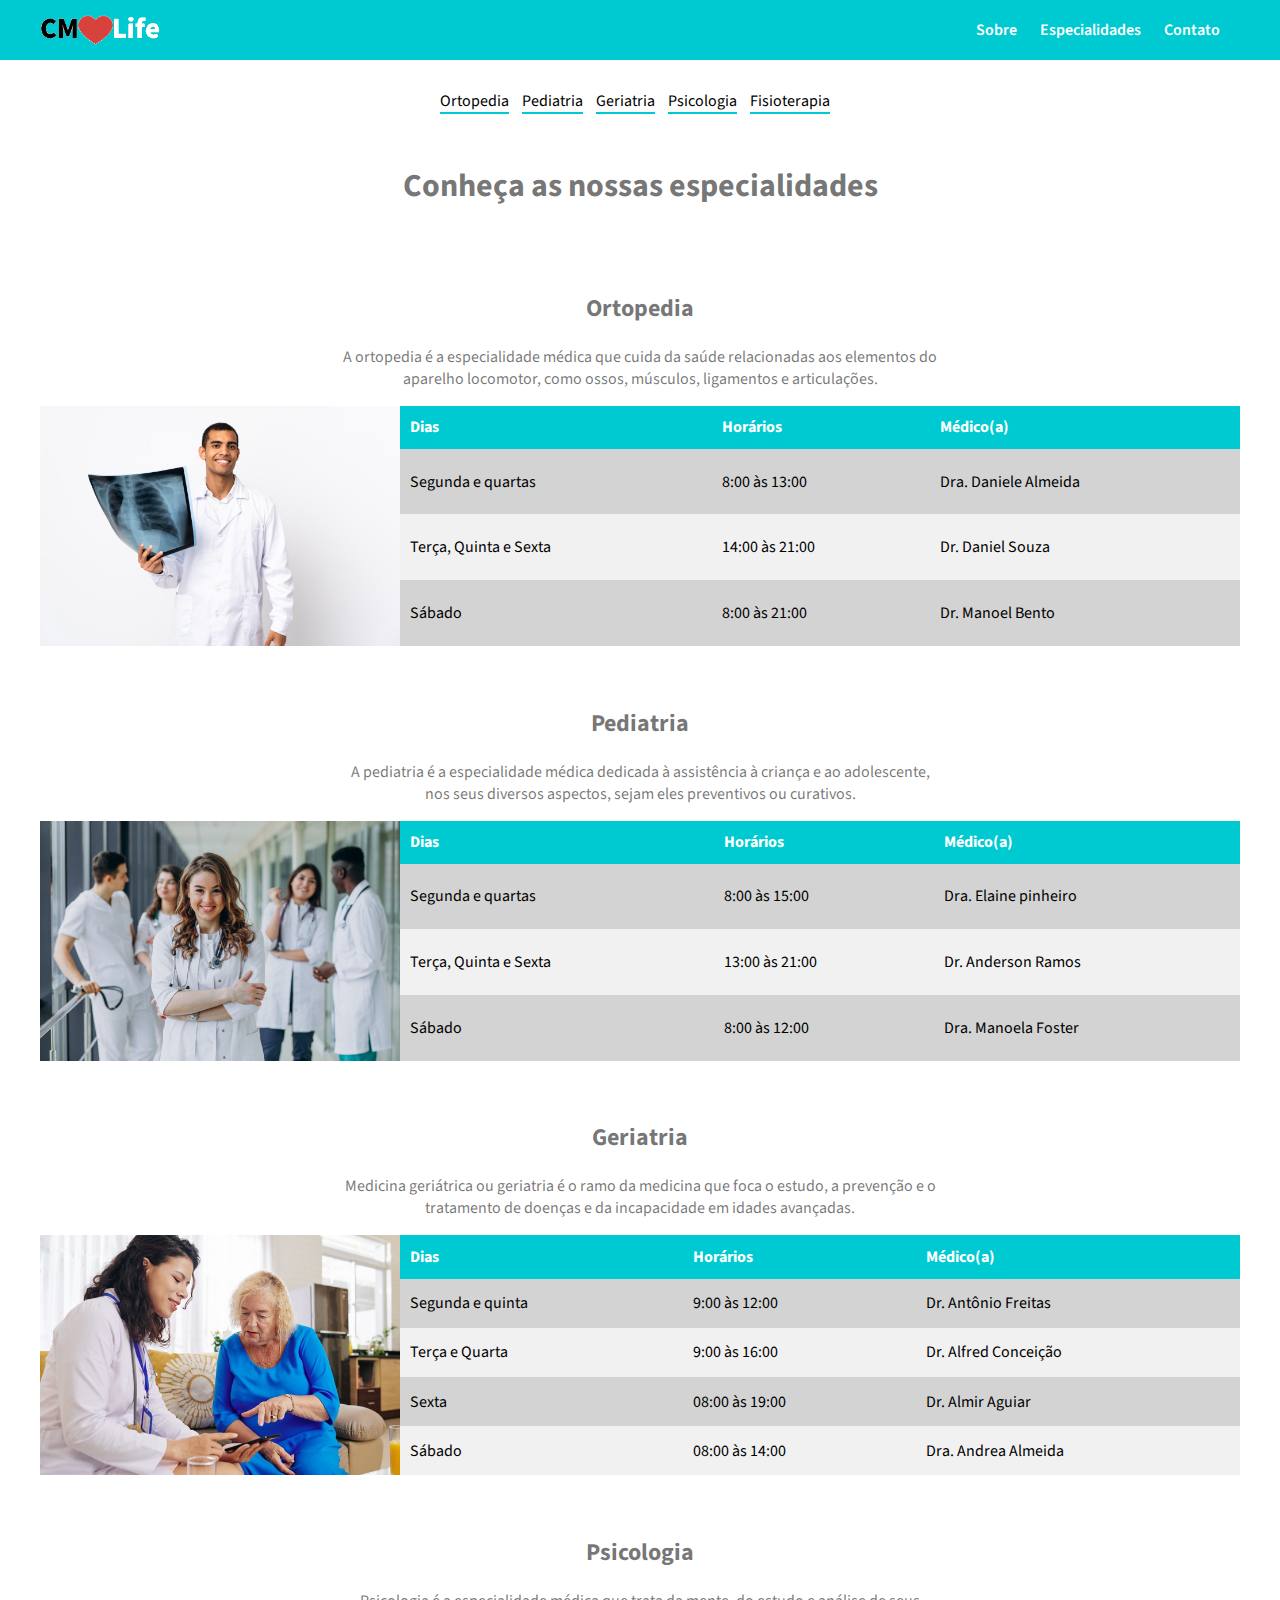
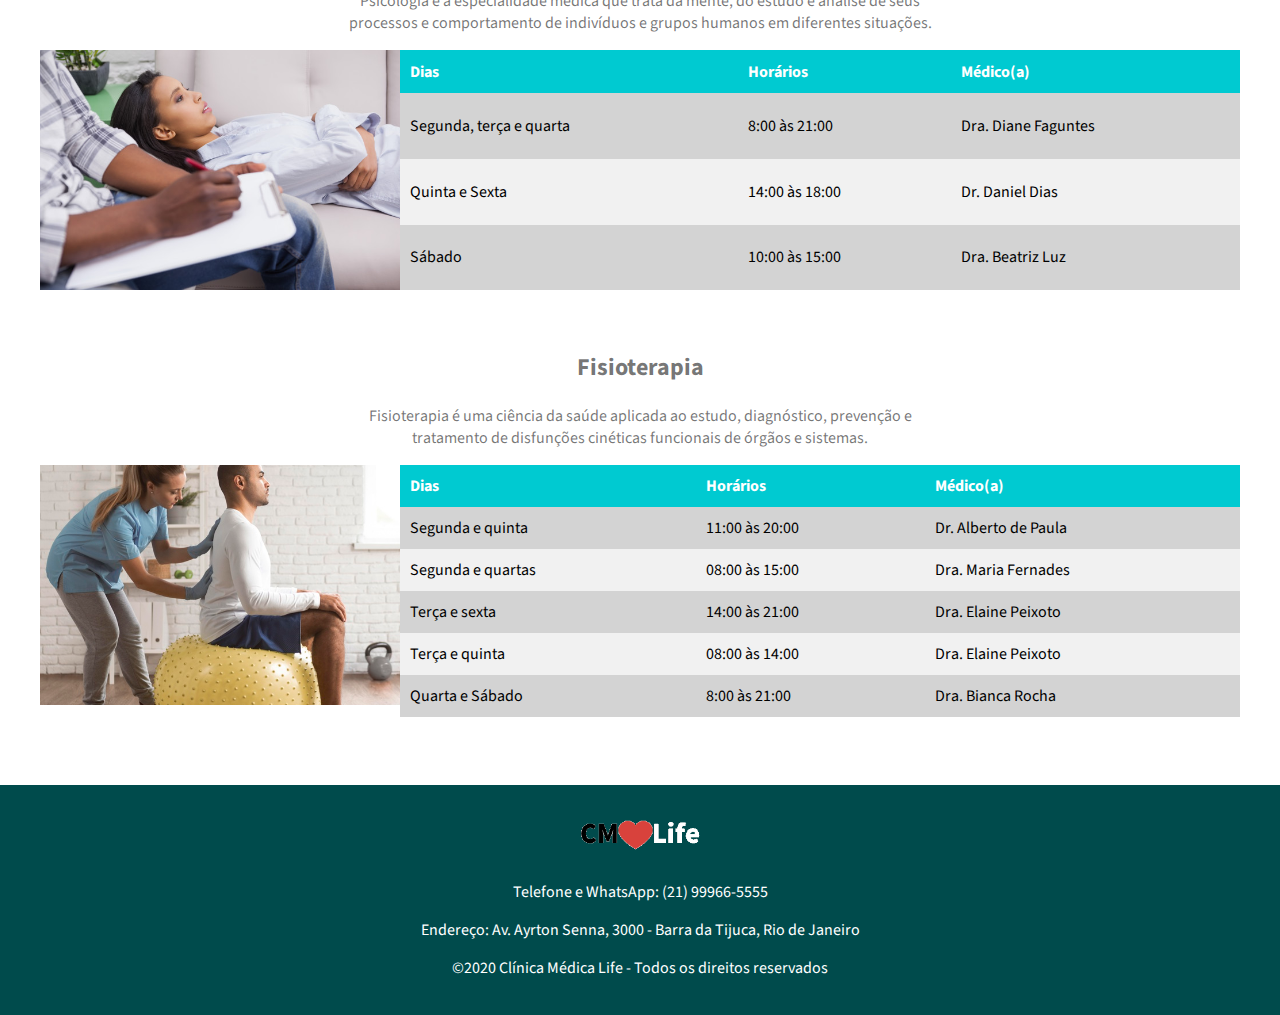
<file: especialidades.html>
<html>
    <head>
        <title>CMLife - Home</title>
        <meta charset="UTF-8">
        <meta name="viewport" content="width=device-width, initial-sacle=1.0">
        <link rel="stylesheet" href="estilo.css">
        <link rel="icon" type="image/png" href="logo.png">
        <link href="https://fonts.googleapis.com/css2?family=Source+Sans+Pro:ital,wght@0,200;0,300;0,400;0,600;0,700;0,900;1,200;1,300;1,400;1,600;1,700;1,900&display=swap" rel="stylesheet">
    </head>

    <body>

        <header class="topo">

            <div class="cabecalho">
                <div>
                    <a href="Clinica.html"><img class="logo" src="logo.png"></a>
                </div>

                <div class="links-topo">
                    <a href="index.html#sobre">Sobre</a>
                    <a href="especialidades.html">Especialidades</a>
                    <a href="index.html#contato">Contato</a>
                </div>

            </div>

        </header>

        <main>

            <section class="container section2">

                <div class="links">

                    <a href="#ortopedia">Ortopedia</a>
                    <a href="#pediatria">Pediatria</a>
                    <a href="#geriatria">Geriatria</a>
                    <a href="#psicologia">Psicologia</a>
                    <a href="#fisioterapia">Fisioterapia</a>

                </div>

                    <h1>Conheça as nossas especialidades</h1>

            </section>

            <section class="container section2">

                <div id="ortopedia" class="titulo">

                    <h2>Ortopedia</h2>
                    <p>A ortopedia é a especialidade médica que cuida da saúde relacionadas aos elementos do aparelho locomotor, como ossos, músculos, ligamentos e articulações.</p>

                </div>

                <div class="tabelas">
                    
                    <img src="ortopedia.png">
                    <table>

                        <thead>
                            <tr>
                                <th>Dias</th>
                                <th>Horários</th>
                                <th>Médico(a)</th>
                            </tr>
                        </thead>
                        <tbody>
                            <tr>
                                <td>Segunda e quartas</td>
                                <td>8:00 às 13:00</td>
                                <td>Dra. Daniele Almeida</td>
                            </tr>
                            <tr>
                                <td>Terça, Quinta e Sexta</td>
                                <td>14:00 às 21:00</td>
                                <td>Dr. Daniel Souza</td>
                            </tr>
                            <tr>
                                <td>Sábado</td>
                                <td>8:00 às 21:00</td>
                                <td>Dr. Manoel Bento</td>
                            </tr>
                        </tbody>

                    </table>

                </div>

            </section>

            <section class="container section2">

                <div id="pediatria" class="titulo">

                    <h2>Pediatria</h2>
                    <p>A pediatria é a especialidade médica dedicada à assistência à criança e ao adolescente, nos seus diversos aspectos, sejam eles preventivos ou curativos.</p>

                </div>

                <div class="tabelas">
                    
                    <img src="pediatra2.png">
                    <table>

                        <thead>
                            <tr>
                                <th>Dias</th>
                                <th>Horários</th>
                                <th>Médico(a)</th>
                            </tr>
                        </thead>
                        <tbody>
                            <tr>
                                <td>Segunda e quartas</td>
                                <td>8:00 às 15:00</td>
                                <td>Dra. Elaine pinheiro</td>
                            </tr>
                            <tr>
                                <td>Terça, Quinta e Sexta</td>
                                <td>13:00 às 21:00</td>
                                <td>Dr. Anderson Ramos</td>
                            </tr>
                            <tr>
                                <td>Sábado</td>
                                <td>8:00 às 12:00</td>
                                <td>Dra. Manoela Foster</td>
                            </tr>
                        </tbody>

                    </table>

                </div>

            </section>

            <section class="container section2">

                <div id="geriatria" class="titulo">

                    <h2>Geriatria</h2>
                    <p>Medicina geriátrica ou geriatria é o ramo da medicina que foca o estudo, a prevenção e o tratamento de doenças e da incapacidade em idades avançadas.</p>

                </div>

                <div class="tabelas">
                    
                    <img src="geriatra.png">
                    <table>

                        <thead>
                            <tr>
                                <th>Dias</th>
                                <th>Horários</th>
                                <th>Médico(a)</th>
                            </tr>
                        </thead>
                        <tbody>
                            <tr>
                                <td>Segunda e quinta</td>
                                <td>9:00 às 12:00</td>
                                <td>Dr. Antônio Freitas</td>
                            </tr>
                            <tr>
                                <td>Terça e Quarta</td>
                                <td>9:00 às 16:00</td>
                                <td>Dr. Alfred Conceição</td>
                            </tr>
                            <tr>
                                <td>Sexta</td>
                                <td>08:00 às 19:00</td>
                                <td>Dr. Almir Aguiar</td>
                            </tr>
                            <tr>
                                <td>Sábado</td>
                                <td>08:00 às 14:00</td>
                                <td>Dra. Andrea Almeida</td>
                              </tr>
                        </tbody>

                    </table>

                </div>

            </section>

            <section class="container section2">

                <div id="psicologia" class="titulo">

                    <h2>Psicologia</h2>
                    <p>Psicologia é a especialidade médica que trata da mente, do estudo e análise de seus processos e comportamento de indivíduos e grupos humanos em diferentes situações.</p>

                </div>

                <div class="tabelas">
                    
                    <img src="psicologo.png">
                    <table>

                        <thead>
                            <tr>
                                <th>Dias</th>
                                <th>Horários</th>
                                <th>Médico(a)</th>
                            </tr>
                        </thead>
                        <tbody>
                            <tr>
                                <td>Segunda, terça e quarta</td>
                                <td>8:00 às 21:00</td>
                                <td>Dra. Diane Faguntes</td>
                            </tr>
                            <tr>
                                <td>Quinta e Sexta</td>
                                <td>14:00 às 18:00</td>
                                <td>Dr. Daniel Dias</td>
                            </tr>
                            <tr>
                                <td>Sábado</td>
                                <td>10:00 às 15:00</td>
                                <td>Dra. Beatriz Luz</td>
                            </tr>
                        </tbody>

                    </table>

                </div>

            </section>

            <section class="container section2">

                <div id="fisioterapia" class="titulo">

                    <h2>Fisioterapia</h2>
                    <p>Fisioterapia é uma ciência da saúde aplicada ao estudo, diagnóstico, prevenção e tratamento de disfunções cinéticas funcionais de órgãos e sistemas.</p>

                </div>

                <div class="tabelas">
                    
                    <img src="fisioterapia.png">
                    <table>

                        <thead>
                            <tr>
                                <th>Dias</th>
                                <th>Horários</th>
                                <th>Médico(a)</th>
                            </tr>
                        </thead>
                        <tbody>
                            <tr>
                                <td>Segunda e quinta</td>
                                <td>11:00 às 20:00</td>
                                <td>Dr. Alberto de Paula</td>
                            </tr>
                            <tr>
                                <td>Segunda e quartas</td>
                                <td>08:00 às 15:00</td>
                                <td>Dra. Maria Fernades</td>
                            </tr>
                            <tr>
                                <td>Terça e sexta</td>
                                <td>14:00 às 21:00</td>
                                <td>Dra. Elaine Peixoto</td>
                            </tr>
                            <tr>
                                <td>Terça e quinta</td>
                                <td>08:00 às 14:00</td>
                                <td>Dra. Elaine Peixoto</td>
                              </tr>
                              <tr>
                                <td>Quarta e Sábado</td>
                                <td>8:00 às 21:00</td>
                                <td>Dra. Bianca Rocha</td>
                              </tr>
                        </tbody>

                    </table>

                </div>

            </section>

        </main>

        <footer>

            <div>

                <div>
                    <img class="logo" src="logo.png">
                </div>

                <div>
                    <p>Telefone e WhatsApp: (21) 99966-5555</p>
                    <p>Endereço: Av. Ayrton Senna, 3000 - Barra da Tijuca, Rio de Janeiro</p>
                    <p>©2020 Clínica Médica Life  - Todos os direitos reservados</p>
                </div>

            </div>

        </footer>

    </body>

</html>
</file>
<file: estilo.css>
html {
    box-sizing: border-box;
}

body {
    font-family: 'Source Sans Pro', sans-serif;
    margin: 0;
    padding: 0;
    background-color: #fff;
}

main {
    color: #0000008c;
    margin-bottom: 60px;
}

section {
    padding-bottom: 20px;
}



/* topo */

@media (max-width: 425px) {
    img { width: calc( 100% / 2 );}
    h2 { font-size: 18px; }
    .topo .cabecalho { flex-direction: column; justify-content: space-around; text-align: center; }
    .links-topo { width: 100%; border-top: 2px solid #009fa5; }
    .links-topo a:hover { border-bottom: 1px solid black; color: black;}
    .logo {width: 100px;}
}


.topo {
    background-color: #00cad1;
    width: 100%;
}

.topo .cabecalho {
    display: flex;
    align-items: center;
    justify-content: space-between;
    margin: 0 auto;
    padding: 0 10px;
    min-height: 60px;
    max-width: 1200px;
}

.links-topo {
    padding: 10px;
    margin-left: 15px;
}

.links-topo a {
    color: #fff;
    text-decoration: none;
    padding: 10px;
    font-weight: 600;
}

.links-topo a:hover {
    color: #004b4c;
    border-bottom: 2px solid #004b4c;
}

.logo {
    height: 60px;
}







/* primeira section */

@media ( max-width: 425px ) {
    .imagem-fundo { height: 200px; }
    .titulo-imagem { font-size: 18px; }
    .especialidade { width: 100%; }
    .especialidade figcaption { font-size: 7px;}
}

@media ( max-width: 768px ) {
    .imagem-fundo { height: 300px; }
    .container-medico img { display: none; }
    .especialidade {width: calc(100% / 2 - 40px);}
    .especialidades {justify-content: center;}
}

@media ( max-width: 1024px ) {
    .imagem-fundo { height: 400px; }
}

.imagem-fundo {
    background-image: url(recepcao.png);
    background-repeat: no-repeat;
    background-size: cover;
    width: 100%;
    height: 500px;
}

.space-imagem {
    max-width: 1200px;
}

.titulo-imagem {
    margin: 0 auto;
    height: 100%;
    display: flex;
    align-items: center;
    color: #fff;
    font-weight: 500;
    font-size: 28px;
}







/* segunda section */


.section2{
    text-align: center;
    margin: 0 auto;
}

.titulo {
    max-width: 600px;
    margin: 0 auto;
}

.titulo h2 {
    padding-top: 20px;
}

.container-medico {
    display: flex;
    align-items: center;
    justify-content: space-between;
}

.lista {
    text-align: left;
}

.lista h2 {
    font-weight: 500;
    font-size: 20px;
}

.especialidades {
    display: flex;
    flex-wrap: wrap;
}

.especialidade {
    border-radius: 5px;
    box-shadow: 0 0 10px 1px rgb(0 0 0 / 50%);
    margin: 20px;
    width: calc(100% / 3 - 40px);
}

.especialidade img {
    flex-wrap: wrap;
    width: 100%;
}

.especialidade figcaption {
    padding: 15px;
    text-align: center;
}

.container {
    max-width: 1200px;
    margin: 0 auto;
}

.link {
    text-decoration: none;
    color: #fff;
    background-color: #00cad1;
    padding: 10px 20px;
    font-weight: 600;
}

.link:hover {
    transition: 1s;
    color: black;
    border-radius: 20px;
}

footer {
    padding: 20px;
    text-align: center;
    color: #fff;
    background-color: #004b4c;
}








/* pagina 2 */

.links {
    padding: 30px;
}

.links a {
    text-decoration: none;
    color: black;
    border-bottom: 2px solid #00cad1;
    margin-right: 10px;
}

.links a:hover {
    color: #fff;
    background-color: #00cad1;
    padding: 7px;
    border-radius: 30px;
    transition: 1.5s;
    border: none;
}

.tabelas {
    display: flex;
    flex-wrap: wrap;
    height: 240px;
}

.tabelas img {
    width: 30%;
    height: 100%;
    object-fit: cover;
}

.tabelas table {
    border-collapse: collapse;
    width: 70%;
}

.tabelas thead {
    background-color: #00cad1;
    text-align: left;
    color: #fff;
    height: 18%;
}

.tabelas tbody tr:nth-child(odd) {
    background-color: lightgrey;
}

.tabelas tbody tr:nth-child(even) {
    background-color: #f1f1f1;
}

.tabelas th, .tabelas td {
    padding: 10px;
}

@media (max-width: 768px) {
    .tabelas img { display: none;} 
    .tabelas { align-items: center; justify-content: center; padding-bottom: 30px;}
}

@media (max-width: 425px) {
    .tabelas {padding-bottom: 100px;}
}
</file>
